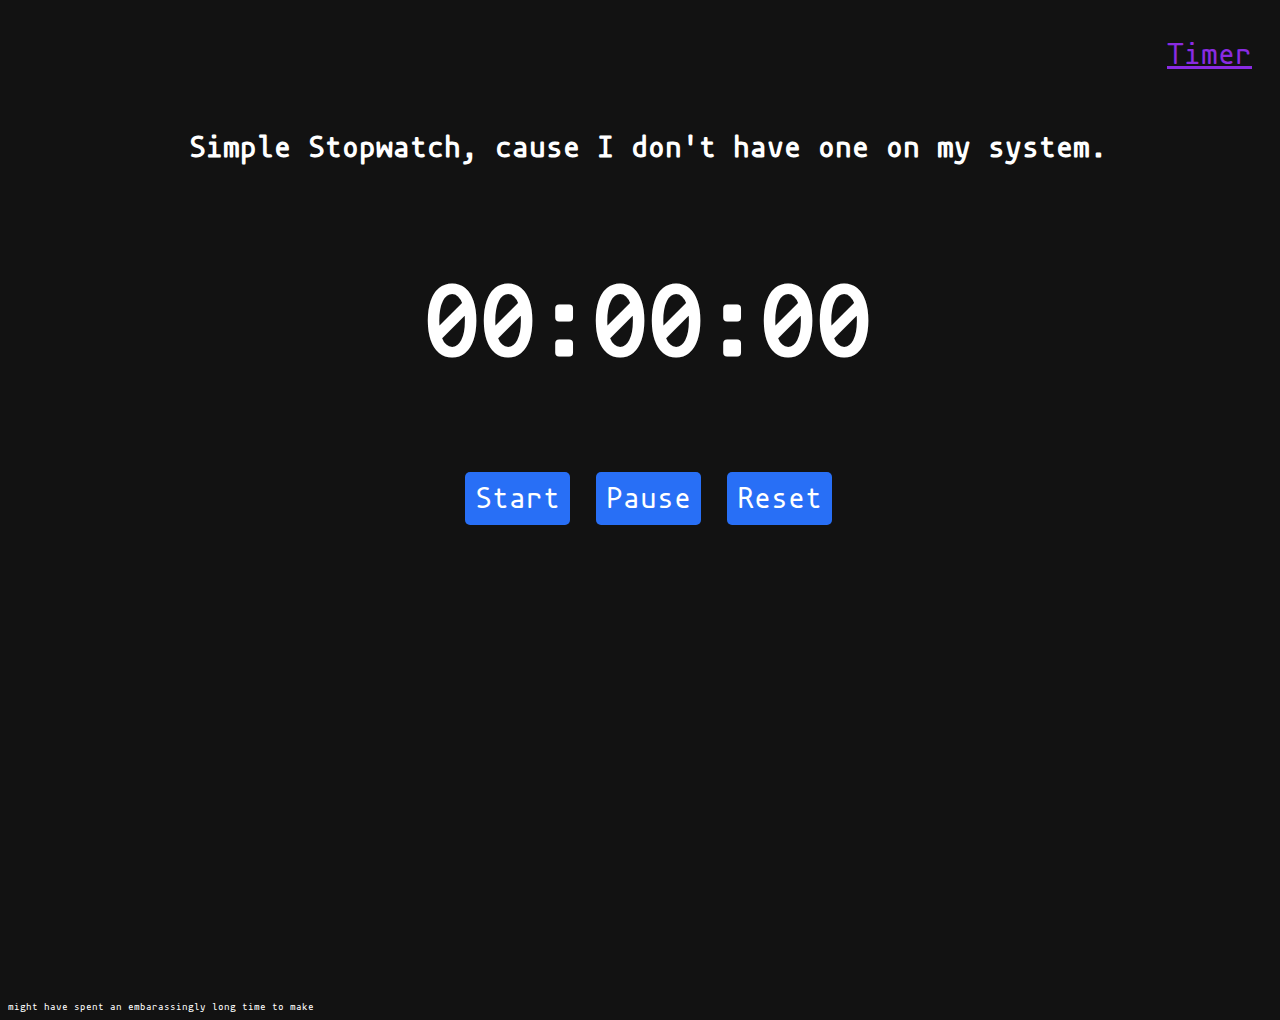
<file: index.html>
<!DOCTYPE html>
<html lang="en">
  <head>
    <title>Clock | Stopwatch</title>
    <meta charset="UTF-8" />
    <meta name="viewport" content="width=device-width, initial-scale=1" />
    <link href="static/style/stopwatch.css" rel="stylesheet" />
  </head>
  <body>
    <nav class="nav">
      <ul class="nav-list">
        <li class="nav-item"><a href="./timer">Timer</a></li>
      </ul>
    </nav>
    <div class="timer">
      <h1 class="heading">
        Simple Stopwatch, cause I don't have one on my system.
      </h1>
      <h2 class="time-count">00:00:00</h2>
      <div class="btn-div">
        <button class="btn" id="start">Start</button>
        <button class="btn" id="pause">Pause</button>
        <button class="btn" id="reset">Reset</button>
      </div>
    </div>
    <span>might have spent an embarassingly long time to make</span>
  </body>
  <script src="static/js/stopwatch.js"></script>
</html>
</file>
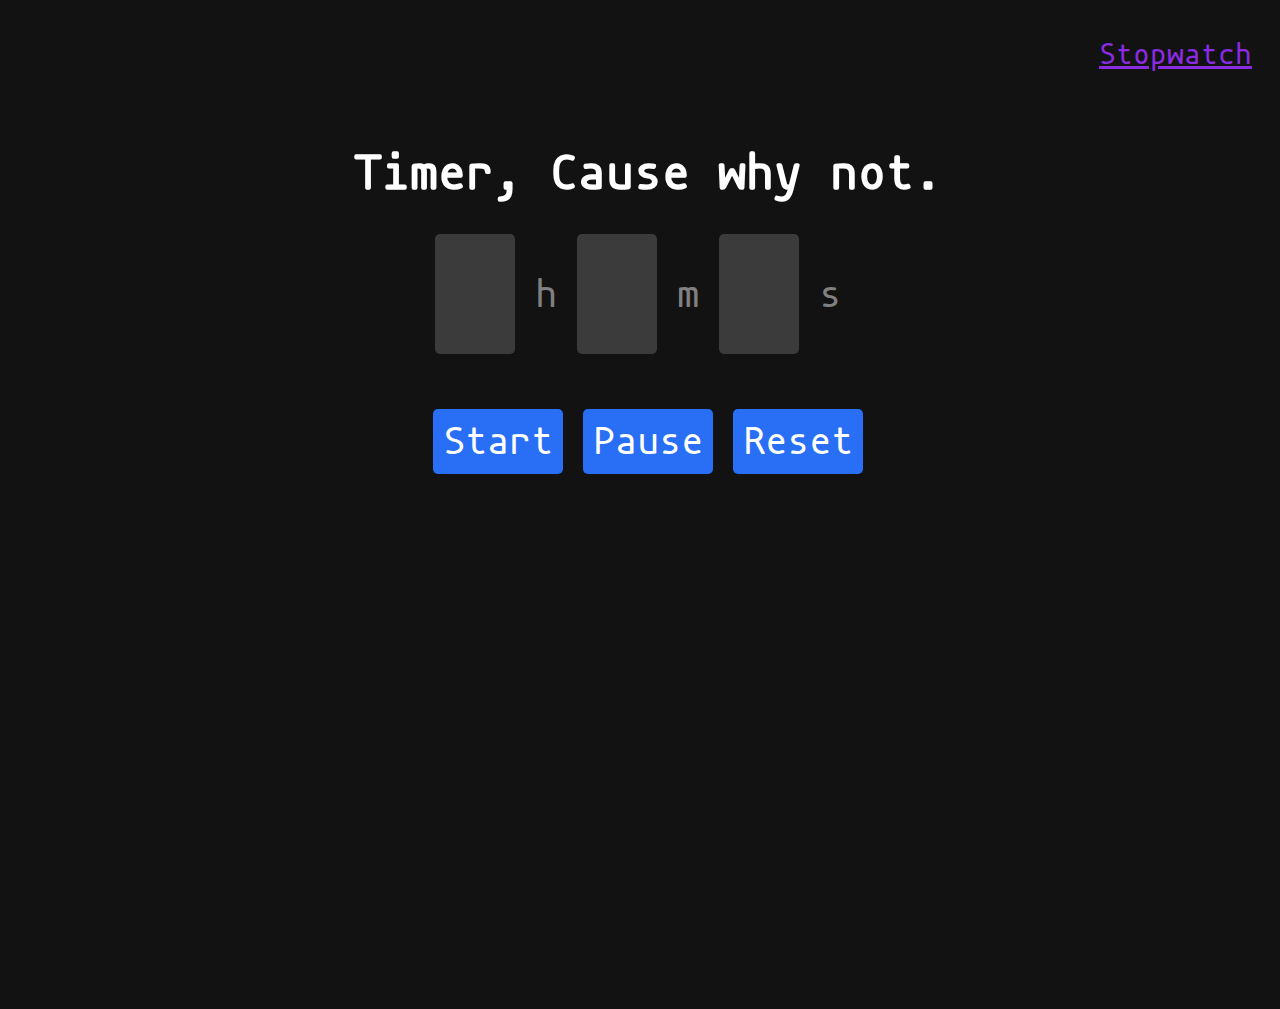
<file: timer.html>
<!DOCTYPE html>
<html lang="en">
  <head>
    <title>Clock | Timer</title>
    <meta charset="UTF-8" />
    <meta name="viewport" content="width=device-width, initial-scale=1" />
    <link href="static/style/timer.css" rel="stylesheet" />
  </head>
  <body>
    <nav class="nav">
      <ul class="nav-list">
        <li class="nav-item">
          <a href="./">Stopwatch</a>
        </li>
      </ul>
    </nav>
    <div class="timer">
      <h1 class="heading">Timer, Cause why not.</h1>
      <div class="count">
        <input type="text" maxlength="2" class="time-input" id="hour" /><span
          class="time-gray"
          >h</span
        ><input type="text" maxlength="2" class="time-input" id="min" /><span
          class="time-gray"
          >m</span
        ><input type="text" maxlength="2" class="time-input" id="sec" /><span
          class="time-gray"
          maxlength="2"
          >s</span
        >
      </div>
      <div class="btn-container">
        <button class="btn btn-bg" id="start">Start</button>
        <button class="btn btn-bg" id="pause">Pause</button>
        <button class="btn btn-bg" id="reset">Reset</button>
      </div>
    </div>
    <dialog class="modal">
      <div class="modal-div">
        <p>Countdown Completed.</p>
        <button class="btn modal-btn-close">OK</button>
      </div>
    </dialog>
    <audio src="sound/ding.mp3" volume="1.3" id="ding"></audio>
  </body>
  <script src="static/js/timer.js"></script>
</html>
</file>
<file: static/style/stopwatch.css>
@font-face {
  font-family: "mononoki";
  src: local("mononoki"), local("Mononoki Nerd Font"),
    url(../../fonts/MononokiNerdFont-Regular.woff2) format(woff2);
}
*,
*::after,
*::before {
  box-sizing: border-box;
  font-family: "mononoki", monospace;
}
html {
  color-scheme: dark;
  font-size: 62.5%;
}
li {
  list-style: none;
}
a {
  color: inherit;
}
.nav {
  padding: 2rem;
  text-align: right;
}
.nav-item {
  text-decoration: underline;
  font-size: 3rem;
  color: blueviolet;
}
.heading {
  font-size: 3rem;
}
.time-count {
  font-size: 10rem;
}
.timer {
  display: flex;
  align-items: center;
  flex-direction: column;
  width: 100vw;
  min-height: 100vh;
  padding: 1rem;
  text-align: center;
}
.btn {
  border: none;
  border-radius: 0.5rem;
  font-size: 3rem;
  background-color: #286ff6;
  padding: 1rem;
  transition: all 100ms ease-in-out;
  cursor: pointer;
  margin: 1rem;
}
.btn:active {
  scale: 0.8;
}
/* Media Quries */
@media (max-width: 500px) {
  .time-count {
    font-size: 7rem;
  }
}
@media (max-width: 360px) {
  .time-count {
    font-size: 5rem;
  }
}
</file>
<file: static/style/timer.css>
@font-face {
  font-family: "mononoki";
  src: local("mononoki"), local("Mononoki Nerd Font"),
    url(../../fonts/MononokiNerdFont-Regular.woff2) format(woff2);
}
*,
*::after,
*::before {
  box-sizing: border-box;
  font-family: "mononoki", monospace;
}
html {
  color-scheme: dark;
  font-size: 62.5%;
}
body {
  overflow: hidden;
}
button,
input {
  border: none;
  border-radius: 0.5rem;
  padding: 1rem;
}
li {
  list-style: none;
}
a {
  color: inherit;
}
.nav {
  padding: 2rem;
  text-align: right;
}
.nav-item {
  text-decoration: underline;
  font-size: 3rem;
  color: blueviolet;
}

.heading {
  font-size: 5rem;
}
.timer {
  display: flex;
  align-items: center;
  flex-direction: column;
  width: 100vw;
  min-height: 100vh;
  padding: 1rem;
  text-align: center;
}
.time-gray {
  color: gray;
  margin: 2rem;
  font-size: 4rem;
}
.btn {
  background-color: #286ff6;
  transition: all 100ms ease-in-out;
  cursor: pointer;
}
.btn-bg {
  font-size: 4rem;
}
.btn:active {
  scale: 0.8;
}
.btn-container {
  display: flex;
  gap: 2rem;
  margin-top: 5rem;
  padding: 0.5rem;
}
.time-input {
  max-width: 8rem;
  min-height: 12rem;
  text-align: center;
  font-size: 4rem;
}
.modal {
  border: 2px solid #286ff6;
  border-radius: 1rem;
}
.modal-div {
  display: flex;
  align-items: center;
  flex-direction: column;
  text-align: center;
  font-size: 3rem;
}
.modal-btn-close {
  font-size: 2rem;
}
/* Media quries */
@media (max-width: 470px) {
  .btn-bg {
    font-size: 3rem;
  }
  .time-input {
    max-width: 6rem;
    min-height: 10rem;
  }
  .time-gray {
    font-size: 3rem;
  }
  input {
    padding: 0.5rem;
  }
}
@media (max-width: 370px) {
  .btn-bg {
    font-size: 2.5rem;
  }
  .time-input {
    max-width: 8rem;
    min-height: 10rem;
  }
  .time-gray {
    margin: 1rem;
    font-size: 2rem;
  }
}
@media (max-width: 370px) {
  body {
    overflow-y: scroll;
  }
  .count {
    display: flex;
    align-items: center;
    justify-content: center;
    flex-direction: column;
  }
  .btn-container {
    flex-direction: column;
  }
}
</file>
